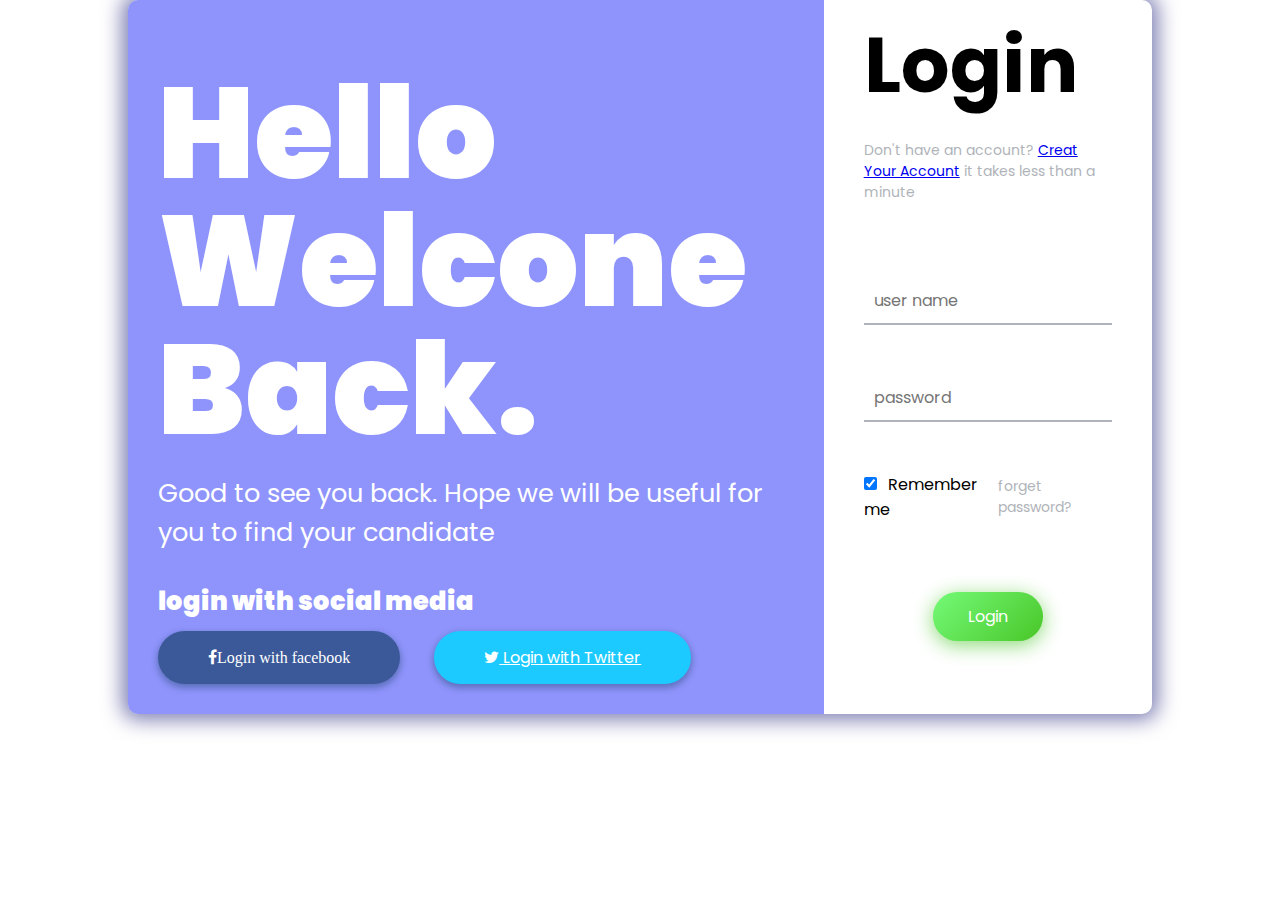
<file: login.html>
<!DOCTYPE html>
<html lang="en" >
<head>
  <meta charset="UTF-8">
  <title>Login Page</title>
  <link href="https://fonts.googleapis.com/css?family=Open+Sans" rel="stylesheet">


<link href="https://maxcdn.bootstrapcdn.com/font-awesome/4.7.0/css/font-awesome.min.css" rel="stylesheet" integrity="sha384-wvfXpqpZZVQGK6TAh5PVlGOfQNHSoD2xbE+QkPxCAFlNEevoEH3Sl0sibVcOQVnN" crossorigin="anonymous"><link rel="stylesheet" href="./style.css">

</head>
<body>
<!-- partial:index.partial.html -->
<div class="box-form">
	<div class="left">
		<div class="overlay">
		<h1>Hello Welcone Back.</h1>
		<p>Good to see you back. Hope we will be useful for you to find your candidate</p>
		<span>
			<p>login with social media</p>
			<a href="#"><i class="fa fa-facebook" aria-hidden="true">Login with facebook</i></a>
			<a href="#"><i class="fa fa-twitter" aria-hidden="true"></i> Login with Twitter</a>
		</span>
		</div>
	</div>
	 
	
		<div class="right"><br>
		<h5>Login</h5><br><br><br>
		<p>Don't have an account? <a href="register.html">Creat Your Account</a> it takes less than a minute</p><br><br>
		<div class="inputs">
			<input type="text" placeholder="user name"><br>
			<br>
			<input type="password" placeholder="password"><br>
		</div>
			
			<br><br>
			
		<div class="remember-me--forget-password">
				<!-- Angular -->
	<label>
		<input type="checkbox" name="item" checked/>
		<span class="text-checkbox">Remember me</span>
	</label>
			<p>forget password?</p>
		</div>
			
			<br><br>
			<div class="btns">
				<button onclick="window.location.href = 'search.html'">Login</button>
			  </div>
	</div>
	
</div>
<!-- partial -->
  
</body>
</html>
</file>
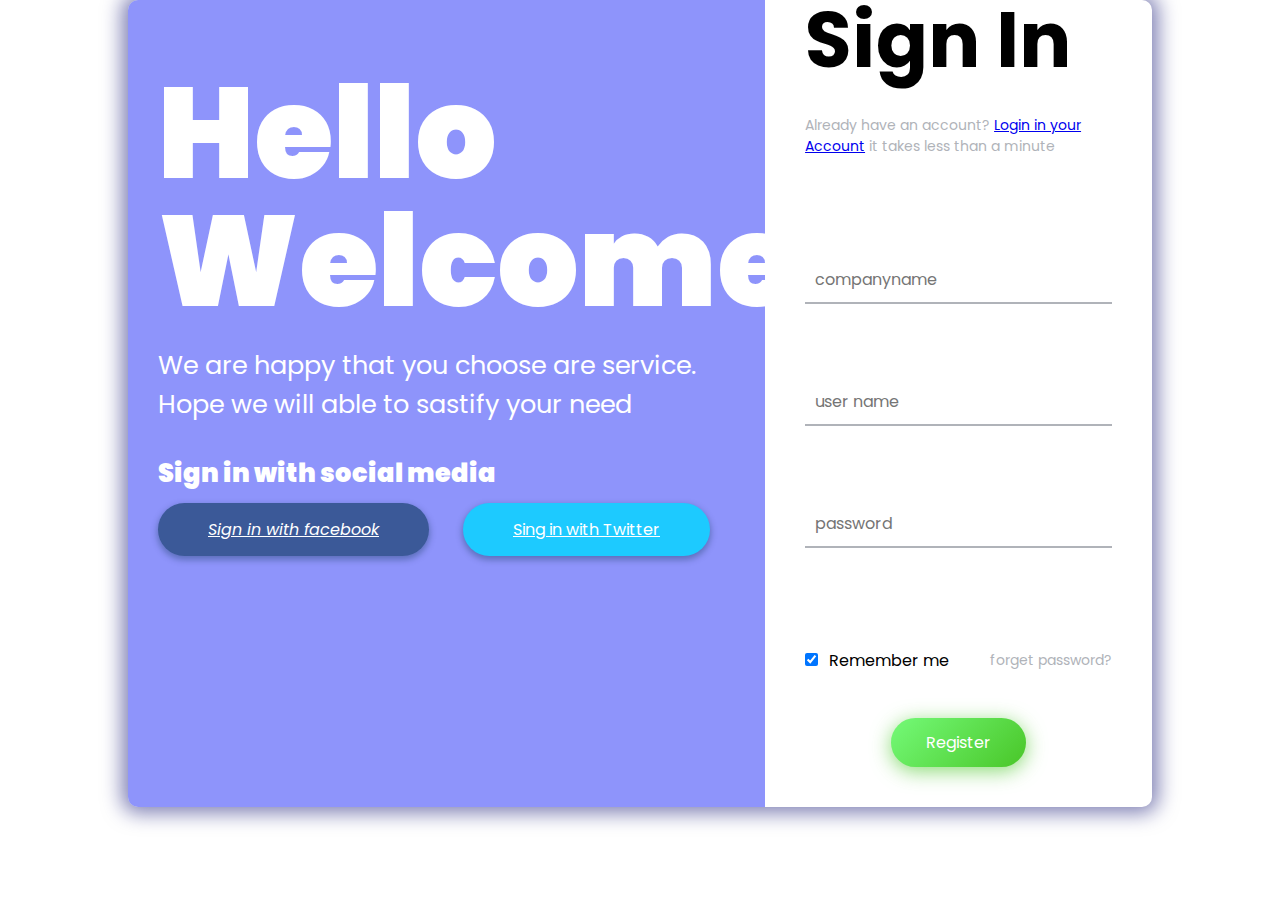
<file: register.html>
<!DOCTYPE html>
<html>
<head>
  <title>Register - Online Recruitment Solution</title>
  <link rel="stylesheet" type="text/css" href="style.css">
</head>
<body>
    <div class="box-form">
        <div class="left">
            <div class="overlay">
            <h1>Hello Welcome.</h1>
            <p>We are happy that you choose are service. Hope we will able to sastify your need</p>
            <span>
                <p>Sign in  with social media</p>
                <a href="#"><i class="fa fa-facebook" aria-hidden="true">Sign in with facebook</i></a>
                <a href="#"><i class="fa fa-twitter" aria-hidden="true"></i> Sing in with Twitter</a>
            </span>
            </div>
        </div>
        <div class="right">
            <h5>Sign In</h5><br><br><br>
            <p>Already have an account? <a href="login.html">Login in your Account</a> it takes less than a minute</p><br><br><br>
            <div class="inputs">
                <input type="text" placeholder="companyname"><br><br>
                <br>
                <input type="text" placeholder="user name"><br><br>
                <br>
                <input type="password" placeholder="password"><br><br><br>
            </div>
                
                <br><br>
                
            <div class="remember-me--forget-password">
                    <!-- Angular -->
        <label>
            <input type="checkbox" name="item" checked/>
            <span class="text-checkbox">Remember me</span>
        </label>
                <p>forget password?</p>
            </div>
                
                <br>
                <div class="btns">
                    <button onclick="window.location.href = 'search.html'">Register</button>
                  </div>
        </div>
        
    </div>
                
              

  
</body>
</html>
</file>
<file: style.css>
@import url("https://fonts.googleapis.com/css2?family=Poppins:wght@200;300;400;500;600;700&display=swap");
* {
  margin: 0;
  padding: 0;
  box-sizing: border-box;
  font-family: "Poppins", sans-serif;
}
::selection {
  color: #000;
  background: #fff;
}
nav {
  position: fixed;
  background: #1b1b1b;
  width: 100%;
  padding: 10px 0;
  z-index: 12;
}
nav .menu {
  max-width: 1250px;
  margin: auto;
  display: flex;
  align-items: center;
  justify-content: space-between;
  padding: 0 20px;
}
.menu .logo a {
  text-decoration: none;
  color: #fff;
  font-size: 35px;
  font-weight: 600;
}
.menu ul {
  display: inline-flex;
}
.menu ul li {
  list-style: none;
  margin-left: 7px;
}
.menu ul li:first-child {
  margin-left: 0px;
}
.menu ul li a {
  text-decoration: none;
  color: #fff;
  font-size: 18px;
  font-weight: 500;
  padding: 8px 15px;
  border-radius: 5px;
  transition: all 0.3s ease;
}
.menu ul li a:hover {
  background: #fff;
  color: black;
}
.img {
  background: url("https://img3.wallspic.com/previews/9/0/0/5/5/155009/155009-light-colorfulness-blue-purple-azure-x750.jpg") no-repeat;
  width: 100%;
  height: 100vh;
  background-size: cover;
  background-position: center;
  position: relative;
}
.img::before {
  content: "";
  position: absolute;
  height: 100%;
  width: 100%;
  background: rgba(0, 0, 0, 0.4);
}
.center {
  position: absolute;
  top: 52%;
  left: 50%;
  transform: translate(-50%, -50%);
  width: 100%;
  padding: 0 20px;
  text-align: center;
}
.center .title {
  color: #fff;
  font-size: 55px;
  font-weight: 600;
}
.center .sub_title {
  color: #fff;
  font-size: 52px;
  font-weight: 600;
}
.center .btns {
  margin-top: 20px;
}
.center .btns button {
  height: 55px;
  width: 170px;
  border-radius: 5px;
  border: none;
  margin: 0 10px;
  border: 2px solid white;
  font-size: 20px;
  font-weight: 500;
  padding: 0 10px;
  cursor: pointer;
  outline: none;
  transition: all 0.3s ease;
}
.center .btns button:first-child {
  color: #fff;
  background: none;
}
.btns button:first-child:hover {
  background: white;
  color: black;
}
.center .btns button:last-child {
  background: white;
  color: black;
}
.box-form {
  margin: 0 auto;
  width: 80%;
  background: #FFFFFF;
  border-radius: 10px;
  overflow: hidden;
  display: flex;
  flex: 1 1 100%;
  align-items: stretch;
  justify-content: space-between;
  box-shadow: 0 0 20px 6px #090b6f85;
}

@media (max-width: 980px) {
  .box-form {
    flex-flow: wrap;
    text-align: center;
    align-content: center;
    align-items: center;
  }
}

.box-form div {
  height: auto;
}

.box-form .left {
  color: #FFFFFF;
  background-size: cover;
  background-repeat: no-repeat;
  background-image: url("https://img3.wallspic.com/previews/9/0/0/5/5/155009/155009-light-colorfulness-blue-purple-azure-x750.jpg");
  overflow: hidden;
}

.box-form .left .overlay {
  padding: 30px;
  width: 100%;
  height: 100%;
  background: #5961f9ad;
  overflow: hidden;
  box-sizing: border-box;
}

.box-form .left .overlay h1 {
  font-size: 10vmax;
  line-height: 1;
  font-weight: 900;
  margin-top: 40px;
  margin-bottom: 20px;
}

.box-form .left .overlay span p {
  margin-top: 30px;
  font-weight: 900;
}

.box-form .left .overlay span a {
  background: #3b5998;
  color: #FFFFFF;
  margin-top: 10px;
  padding: 14px 50px;
  border-radius: 100px;
  display: inline-block;
  box-shadow: 0 3px 6px 1px #042d4657;
}

.box-form .left .overlay span a:last-child {
  background: #1dcaff;
  margin-left: 30px;
}

.box-form .right {
  padding: 40px;
  overflow: hidden;
}

@media (max-width: 980px) {
  .box-form .right {
    width: 100%;
  }
}

.box-form .right h5 {
  font-size: 6vmax;
  line-height: 0;
}

.box-form .right p {
  font-size: 14px;
  color: #B0B3B9;
}

.box-form .right .inputs {
  overflow: hidden;
}

.box-form .right input {
  width: 100%;
  padding: 10px;
  margin-top: 25px;
  font-size: 16px;
  border: none;
  outline: none;
  border-bottom: 2px solid #B0B3B9;
}

.box-form .right .remember-me--forget-password {
  display: flex;
  justify-content: space-between;
  align-items: center;
}

.box-form .right .remember-me--forget-password input {
  margin: 0;
  margin-right: 7px;
  width: auto;
}

.box-form .right button {
  float: right;
  color: #fff;
  font-size: 16px;
  padding: 12px 35px;
  border-radius: 50px;
  display: inline-block;
  border: 0;
  outline: 0;
  box-shadow: 0px 4px 20px 0px #49c628a6;
  background-image: linear-gradient(135deg, #70F570 10%, #49C628 100%);
}

.btns {
  display: flex;
  justify-content: center;
  margin-top: 20px;
}

.btns button {
  padding: 10px 20px;
  margin: 0 10px;
  background-color: #4CAF50;
  color: white;
  border: none;
  border-radius: 4px;
  cursor: pointer;
}

.btns button:hover {
  background-color: #45a049;
}

p{
  font-size:160%;
  color:white;
}

h2{
  font-size:160%;
  color:white;
}

h1{
  color:white;
}
</file>
